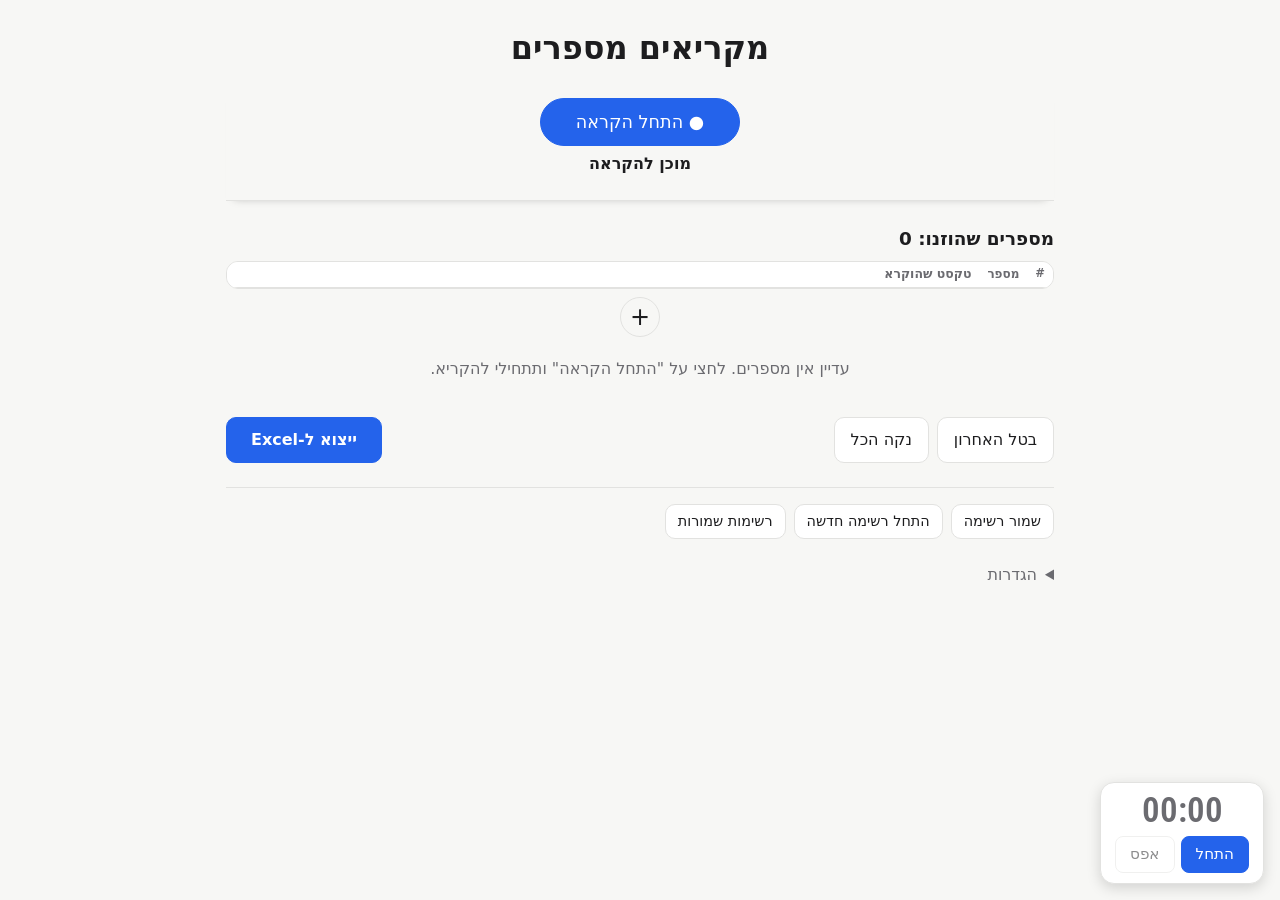
<file: index.html>
<!doctype html>
<html lang="he" dir="rtl">
<head>
  <meta charset="utf-8">
  <meta name="viewport" content="width=device-width, initial-scale=1">
  <title>מקריאים מספרים</title>
  <link rel="preconnect" href="https://fonts.googleapis.com">
  <link rel="stylesheet" href="https://fonts.googleapis.com/css2?family=Roboto+Condensed:wght@500;600&display=swap">
  <link rel="stylesheet" href="style.css?v=14">
</head>
<body>
  <main>
    <header>
      <h1>מקריאים מספרים</h1>
      <p class="sub" id="listName"></p>
    </header>

    <div id="unsupported" class="notice error" hidden>
      הדפדפן הזה לא תומך בזיהוי דיבור. יש לפתוח את הדף ב-Chrome או ב-Edge.
    </div>
    <div id="micNotice" class="notice warn" hidden>
      <span>יש לאשר גישה למיקרופון כדי להשתמש בהקראה.</span>
      <span class="hint">אם הגישה נחסמה: לחצי על סמל המנעול בשורת הכתובת ← מיקרופון ← אפשר.</span>
      <button id="micRetry" class="btn small">נסי שוב</button>
    </div>

    <section class="control">
      <button id="micBtn" class="btn primary big">● התחל הקראה</button>
      <div id="status" class="status" aria-live="polite">מוכן להקראה</div>
      <div id="interim" class="interim"></div>
    </section>

    <section>
      <h2>מספרים שהוזנו: <span id="count">0</span></h2>
      <div id="tableWrap" class="table-wrap">
        <table id="table" class="data">
          <thead>
            <tr><th class="idx">#</th><th>מספר</th><th class="text-col">טקסט שהוקרא</th><th class="actions-col"></th></tr>
          </thead>
          <tbody id="rows"></tbody>
        </table>
      </div>
      <button id="addRowBtn" class="add-row-btn" type="button" title="הוספת שורה ידנית" aria-label="הוספת שורה ידנית">+</button>
      <p id="empty" class="empty">עדיין אין מספרים. לחצי על "התחל הקראה" ותתחילי להקריא.</p>
    </section>

    <section class="bar">
      <button id="undoBtn" class="btn">בטל האחרון</button>
      <button id="clearBtn" class="btn">נקה הכל</button>
      <button id="exportBtn" class="btn primary export">ייצוא ל-Excel</button>
    </section>

    <section class="bar secondary">
      <button id="saveListBtn" class="btn small">שמור רשימה</button>
      <button id="newListBtn" class="btn small">התחל רשימה חדשה</button>
      <button id="listsBtn" class="btn small">רשימות שמורות</button>
    </section>

    <details class="settings-box">
      <summary>הגדרות</summary>
      <label class="setting">אורך המספר
        <select id="digitLength">
          <option value="6">6 ספרות</option>
          <option value="0">כל אורך</option>
        </select>
      </label>
      <label class="setting check" id="showTextLabel">
        <input type="checkbox" id="showText"> הצג את הטקסט שהוקרא
      </label>
      <p class="hint"><a href="lab.html">דף בדיקות זיהוי</a></p>
    </details>
  </main>

  <aside id="timer" class="timer" aria-label="טיימר">
    <div id="timerDisplay" class="timer-display" aria-live="off">00:00</div>
    <div class="timer-buttons">
      <button id="timerToggle" class="btn small primary" type="button">התחל</button>
      <button id="timerReset" class="btn small" type="button">אפס</button>
    </div>
  </aside>

  <dialog id="dialog">
    <form method="dialog">
      <h3 id="dialogTitle"></h3>
      <p id="dialogText"></p>
      <div id="dialogBody"></div>
      <input id="dialogInput" type="text" hidden>
      <div id="dialogButtons" class="dialog-buttons"></div>
    </form>
  </dialog>

  <script src="parser.js?v=3"></script>
  <script src="assembler.js?v=1"></script>
  <script src="xlsx.js?v=1"></script>
  <script src="speech.js?v=1"></script>
  <script src="app.js?v=10"></script>
  <script src="timer.js?v=2"></script>
</body>
</html>
</file>
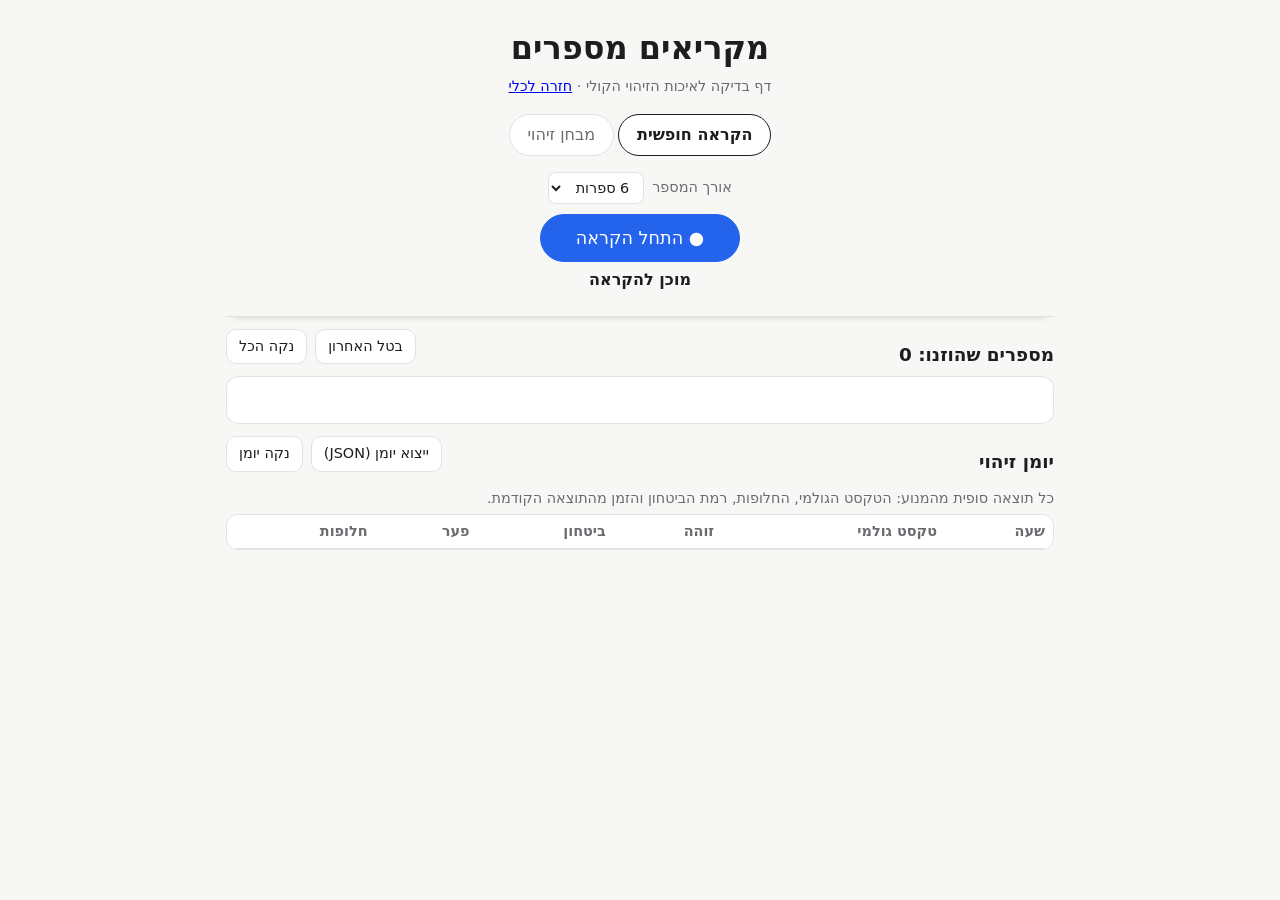
<file: lab.html>
<!doctype html>
<html lang="he" dir="rtl">
<head>
  <meta charset="utf-8">
  <meta name="viewport" content="width=device-width, initial-scale=1">
  <title>בדיקת זיהוי מספרים</title>
  <link rel="stylesheet" href="style.css?v=3">
</head>
<body>
  <main>
    <header>
      <h1>מקריאים מספרים</h1>
      <p class="sub">דף בדיקה לאיכות הזיהוי הקולי · <a href="index.html">חזרה לכלי</a></p>
    </header>

    <div id="unsupported" class="notice error" hidden>
      הדפדפן הזה לא תומך בזיהוי דיבור. יש לפתוח את הדף ב-Chrome או ב-Edge.
    </div>
    <div id="micNotice" class="notice warn" hidden>
      יש לאשר גישה למיקרופון כדי להשתמש בהקראה.
      <button id="micRetry" class="btn small">נסי שוב</button>
    </div>

    <nav class="tabs" role="tablist">
      <button class="tab active" data-mode="free" role="tab">הקראה חופשית</button>
      <button class="tab" data-mode="test" role="tab">מבחן זיהוי</button>
    </nav>

    <div class="settings">
      <label>אורך המספר
        <select id="digitLength">
          <option value="6">6 ספרות</option>
          <option value="0">כל אורך</option>
        </select>
      </label>
    </div>

    <section class="control">
      <button id="micBtn" class="btn primary big">● התחל הקראה</button>
      <div id="status" class="status">מוכן להקראה</div>
      <div id="interim" class="interim" aria-live="polite"></div>
    </section>

    <div id="confirm" class="notice confirm" hidden>
      <span>האם התכוונת ל־</span>
      <input id="confirmValue" class="confirm-input" inputmode="numeric" dir="ltr" aria-label="המספר שזוהה (ניתן לעריכה)">
      <span>?</span>
      <span class="hint" id="confirmText"></span>
      <div class="row">
        <button id="confirmYes" class="btn small primary">כן, הוסף</button>
        <button id="confirmNo" class="btn small">התעלם</button>
      </div>
    </div>

    <!-- Free mode -->
    <section id="freePanel">
      <div class="row between">
        <h2>מספרים שהוזנו: <span id="count">0</span></h2>
        <div class="row">
          <button id="undoBtn" class="btn small">בטל האחרון</button>
          <button id="clearNumbersBtn" class="btn small">נקה הכל</button>
        </div>
      </div>
      <ol id="numberList" class="numbers"></ol>
    </section>

    <!-- Test mode -->
    <section id="testPanel" hidden>
      <div class="row wrap">
        <label>קטגוריה
          <select id="category"></select>
        </label>
        <label>כמות
          <select id="length">
            <option value="1">מספר בודד</option>
            <option value="3">רצף של 3</option>
          </select>
        </label>
        <label id="styleLabel">אופן הקראה
          <select id="style">
            <option value="full">מלא (מאתיים חמישים וארבעה אלף…)</option>
            <option value="triplets">שלשות (מאתיים חמישים וארבע, שבע מאות…)</option>
            <option value="pairs">זוגות (עשרים וחמש, ארבעים ושבע…)</option>
            <option value="digits">ספרה-ספרה (שתיים, חמש, ארבע…)</option>
          </select>
        </label>
        <label>קצב
          <select id="pace">
            <option value="normal">רגיל, עם הפסקה</option>
            <option value="fast">מהיר, כמעט בלי הפסקה</option>
          </select>
        </label>
      </div>

      <div class="target-card">
        <div class="target-label">הקריאי:</div>
        <div id="targetDigits" class="target-digits">—</div>
        <div id="targetWords" class="target-words"></div>
        <div id="collected" class="collected"></div>
        <div id="verdict" class="verdict"></div>
        <button id="skipBtn" class="btn small">דלגי</button>
      </div>

      <h2>תוצאות</h2>
      <table class="stats">
        <thead><tr><th>קטגוריה</th><th>נבדקו</th><th>נכון</th><th>אחוז</th><th>נשאלה שאלה</th><th>נכון בחלופה</th></tr></thead>
        <tbody id="statsBody"></tbody>
      </table>
    </section>

    <section>
      <div class="row between">
        <h2>יומן זיהוי</h2>
        <div class="row">
          <button id="exportBtn" class="btn small">ייצוא יומן (JSON)</button>
          <button id="clearLogBtn" class="btn small">נקה יומן</button>
        </div>
      </div>
      <p class="hint">כל תוצאה סופית מהמנוע: הטקסט הגולמי, החלופות, רמת הביטחון והזמן מהתוצאה הקודמת.</p>
      <div class="table-wrap">
        <table class="log">
          <thead><tr><th>שעה</th><th>טקסט גולמי</th><th>זוהה</th><th>ביטחון</th><th>פער</th><th>חלופות</th></tr></thead>
          <tbody id="logBody"></tbody>
        </table>
      </div>
    </section>
  </main>

  <script src="parser.js?v=3"></script>
  <script src="assembler.js?v=1"></script>
  <script src="lab.js?v=2"></script>
</body>
</html>
</file>
<file: style.css>
:root {
  --bg: #f7f7f5;
  --surface: #ffffff;
  --text: #1d1d1f;
  --muted: #6b6b70;
  --border: #e2e2e0;
  --accent: #2463eb;
  --accent-text: #ffffff;
  --rec: #d92d20;
  --ok: #157f3b;
  --bad: #c0362c;
  --warn-bg: #fff6e0;
  --warn-border: #f0c36d;
  --error-bg: #fdecea;
}
@media (prefers-color-scheme: dark) {
  :root {
    --bg: #151517;
    --surface: #1f1f22;
    --text: #ececef;
    --muted: #9d9da3;
    --border: #333338;
    --accent: #5b8cff;
    --accent-text: #0d0d10;
    --rec: #ff6b5e;
    --ok: #4cc77a;
    --bad: #ff7a6e;
    --warn-bg: #3a2f14;
    --warn-border: #7a5f1f;
    --error-bg: #3d1d1a;
  }
}

* { box-sizing: border-box; }
body {
  margin: 0;
  background: var(--bg);
  color: var(--text);
  font: 16px/1.5 system-ui, "Segoe UI", Arial, sans-serif;
}
main { max-width: 860px; margin: 0 auto; padding: 24px 16px 64px; }
header { text-align: center; margin-bottom: 16px; }
h1 { margin: 0; font-size: 2rem; }
h2 { font-size: 1.15rem; margin: 24px 0 8px; }
.sub, .hint { color: var(--muted); font-size: 0.9rem; margin: 4px 0; }

.row { display: flex; gap: 8px; align-items: center; }
.row.between { justify-content: space-between; flex-wrap: wrap; }
.row.wrap { flex-wrap: wrap; gap: 16px; }
label { display: flex; flex-direction: column; gap: 4px; font-size: 0.9rem; color: var(--muted); }
select {
  font: inherit; color: var(--text); background: var(--surface);
  border: 1px solid var(--border); border-radius: 8px; padding: 6px 10px;
}

.btn {
  font: inherit; cursor: pointer; border-radius: 10px;
  border: 1px solid var(--border); background: var(--surface); color: var(--text);
  padding: 10px 16px;
}
.btn:hover { border-color: var(--muted); }
.btn.small { padding: 6px 12px; font-size: 0.9rem; }
.btn.primary { background: var(--accent); border-color: var(--accent); color: var(--accent-text); }
.btn.big { font-size: 1.4rem; padding: 18px 40px; border-radius: 999px; min-width: 260px; }
.btn.recording { background: var(--rec); border-color: var(--rec); }

.tabs { display: flex; justify-content: center; gap: 4px; margin-bottom: 16px; }
.tab {
  font: inherit; cursor: pointer; padding: 8px 18px; border: 1px solid var(--border);
  background: var(--surface); color: var(--muted); border-radius: 999px;
}
.tab.active { color: var(--text); border-color: var(--text); font-weight: 600; }

.settings { display: flex; justify-content: center; }
.settings label { flex-direction: row; align-items: center; gap: 8px; }
.confirm-input {
  font: inherit; font-size: 1.3rem; font-weight: 700; width: 9ch; text-align: center;
  font-variant-numeric: tabular-nums; color: var(--text); background: var(--surface);
  border: 1px solid var(--warn-border); border-radius: 8px; padding: 2px 6px;
}
.pending-digits { direction: ltr; unicode-bidi: isolate; letter-spacing: 0.08em; font-variant-numeric: tabular-nums; }
.control {
  position: sticky; top: 0; z-index: 10;
  text-align: center; padding: 10px 0 6px;
  background: var(--bg);
  border-bottom: 1px solid var(--border);
  box-shadow: 0 6px 8px -8px rgb(0 0 0 / 0.25);
}
.control .btn.big { font-size: 1.1rem; padding: 10px 28px; min-width: 200px; }
.status { margin-top: 6px; font-size: 1rem; font-weight: 600; min-height: 1.5em; }
.status.listening { color: var(--rec); }
.status.ok { color: var(--ok); }
.status.warn { color: var(--bad); }
.interim { color: var(--muted); min-height: 1.3em; font-size: 0.85rem; font-style: italic; }
/* Rows scrolled into view must not hide under the sticky control bar. */
table.data tr { scroll-margin-top: 130px; }

.notice { border-radius: 10px; padding: 12px 16px; margin: 12px 0; display: flex; flex-wrap: wrap; gap: 8px 12px; align-items: center; }
.notice.warn, .notice.confirm { background: var(--warn-bg); border: 1px solid var(--warn-border); }
.notice.error { background: var(--error-bg); border: 1px solid var(--bad); }
.notice[hidden] { display: none; }

.numbers {
  background: var(--surface); border: 1px solid var(--border); border-radius: 12px;
  margin: 0; padding: 8px 40px 8px 16px; min-height: 48px;
  font-variant-numeric: tabular-nums; font-size: 1.2rem;
}
.numbers li { padding: 4px 0; border-bottom: 1px solid var(--border); }
.numbers li:last-child { border-bottom: 0; }
.numbers .src { color: var(--muted); font-size: 0.85rem; margin-inline-start: 12px; }

.target-card {
  background: var(--surface); border: 1px solid var(--border); border-radius: 16px;
  padding: 20px; margin-top: 16px; text-align: center;
}
.target-label { color: var(--muted); }
.target-digits { font-size: 2.6rem; font-weight: 700; direction: ltr; font-variant-numeric: tabular-nums; }
.target-words { color: var(--muted); margin-bottom: 8px; }
.collected { min-height: 1.5em; direction: ltr; font-variant-numeric: tabular-nums; }
.verdict { min-height: 1.6em; font-weight: 700; font-size: 1.1rem; margin-bottom: 8px; }
.verdict.ok { color: var(--ok); }
.verdict.bad { color: var(--bad); }

table { width: 100%; border-collapse: collapse; background: var(--surface); font-size: 0.9rem; }
th, td { padding: 6px 8px; border-bottom: 1px solid var(--border); text-align: right; vertical-align: top; }
th { color: var(--muted); font-weight: 600; }
.table-wrap { overflow-x: auto; border: 1px solid var(--border); border-radius: 12px; }
.stats { border: 1px solid var(--border); border-radius: 12px; }
td.num { font-variant-numeric: tabular-nums; direction: ltr; text-align: right; }
td.none { color: var(--bad); }
td.alts { color: var(--muted); font-size: 0.8rem; }
tr.pass td:first-child { box-shadow: inset -3px 0 var(--ok); }
tr.fail td:first-child { box-shadow: inset -3px 0 var(--bad); }
tr.commit td { background: color-mix(in srgb, var(--accent) 8%, transparent); }

/* ---------- Main app ---------- */

.ltr-digits { direction: ltr; unicode-bidi: isolate; font-variant-numeric: tabular-nums; letter-spacing: 0.04em; }
.btn.danger { background: var(--bad); border-color: var(--bad); color: var(--accent-text); }
.btn.danger-text { color: var(--bad); }
.btn:disabled { opacity: 0.5; cursor: not-allowed; }

/* Narrow digits: condensed system fonts first, web font as fallback. */
:root { --narrow: "Bahnschrift SemiCondensed", "Roboto Condensed", "Arial Narrow", system-ui, sans-serif; }

/* Detailed table: one number per row */
table.data { font-size: 0.82rem; }
table.data th, table.data td { padding: 2px 8px; vertical-align: middle; line-height: 1.35; }
table.data th { font-size: 0.75rem; padding-block: 4px; }
table.data .idx { width: 3ch; color: var(--muted); font-size: 0.72rem; font-variant-numeric: tabular-nums; }
table.data .num-cell { font-family: var(--narrow); font-size: 0.95rem; font-weight: 600; white-space: nowrap; width: 1%; }
table.data .text-col {
  color: var(--muted); font-size: 0.78rem;
  max-width: 0; width: 100%; white-space: nowrap; overflow: hidden; text-overflow: ellipsis;
}
table.data tbody tr:hover td { background: color-mix(in srgb, var(--accent) 5%, transparent); }
table.data.hide-text .text-col { display: none; }
table.data .actions-col { white-space: nowrap; text-align: left; }
table.data .actions-col .icon-btn { margin-inline-start: 2px; }
table.data tr.pending td { background: var(--warn-bg); }
.pending-note { font-family: system-ui, sans-serif; font-size: 0.7rem; font-weight: 400; color: var(--bad); white-space: normal; }
tr.flash td { animation: flash 1.2s ease-out; }
@keyframes flash { from { background: color-mix(in srgb, var(--ok) 25%, transparent); } }
.edit-input {
  font: inherit; font-family: var(--narrow); font-weight: 600; width: 9ch; text-align: center; color: var(--text);
  background: var(--surface); border: 1px solid var(--accent); border-radius: 4px; padding: 0 4px;
}

.icon-btn {
  font: inherit; font-size: 0.75rem; line-height: 1; cursor: pointer;
  min-width: 20px; height: 20px; padding: 0 4px;
  border: 1px solid var(--border); border-radius: 4px; background: var(--surface); color: var(--text);
}
.icon-btn.ok { color: var(--ok); border-color: var(--ok); }
.icon-btn.bad { color: var(--bad); }
.table-wrap[hidden] { display: none; }
.add-row-btn {
  display: block; margin: 8px auto 0; width: 40px; height: 40px;
  border: 1px solid var(--border); border-radius: 50%;
  background: transparent; color: inherit; font: inherit; font-size: 24px; line-height: 1;
  cursor: pointer;
}
.add-row-btn:hover { background: var(--border); }

.empty { color: var(--muted); text-align: center; padding: 20px 16px; margin: 0; }
.empty[hidden] { display: none; }

.bar { display: flex; flex-wrap: wrap; gap: 8px; margin-top: 16px; }
.bar .export { margin-inline-start: auto; font-weight: 700; padding-inline: 24px; }
.bar.secondary { border-top: 1px solid var(--border); padding-top: 16px; margin-top: 24px; }

.settings-box { margin-top: 24px; color: var(--muted); }
.settings-box summary { cursor: pointer; }
.setting { flex-direction: row; align-items: center; gap: 8px; margin-top: 10px; }
.setting.check { color: var(--text); }
.settings-box a { color: var(--accent); }

dialog {
  border: 1px solid var(--border); border-radius: 16px; padding: 20px;
  background: var(--surface); color: var(--text); width: min(420px, calc(100vw - 32px));
}
dialog::backdrop { background: rgb(0 0 0 / 0.4); }
dialog h3 { margin: 0 0 8px; }
dialog input[type=text] {
  font: inherit; width: 100%; padding: 8px 10px; margin: 8px 0; color: var(--text);
  background: var(--bg); border: 1px solid var(--border); border-radius: 8px;
}
.dialog-buttons { display: flex; gap: 8px; justify-content: flex-start; flex-wrap: wrap; margin-top: 16px; }
.lists { max-height: 50vh; overflow-y: auto; }
.list-item { display: flex; justify-content: space-between; align-items: center; gap: 8px; padding: 10px 0; border-bottom: 1px solid var(--border); }

@media (max-width: 600px) {
  .btn.big { min-width: 0; width: 100%; }
  .target-digits { font-size: 2rem; }
  table.data .text-col { display: none; }
  table.data tr.pending .text-col { display: table-cell; }
  .bar .btn { flex: 1 1 auto; }
  .bar .export { flex-basis: 100%; order: -1; margin: 0; }
}

/* ---------- Side timer (bottom-right corner) ---------- */
.timer {
  position: fixed; right: 16px; bottom: 16px; z-index: 20;
  background: var(--surface); border: 1px solid var(--border); border-radius: 14px;
  padding: 10px 14px; box-shadow: 0 4px 14px rgb(0 0 0 / 0.15);
  display: flex; flex-direction: column; align-items: center; gap: 8px;
}
.timer-display {
  direction: ltr; font-family: var(--narrow); font-variant-numeric: tabular-nums;
  font-size: 2.2rem; font-weight: 600; line-height: 1; color: var(--muted);
}
.timer.running .timer-display { color: var(--text); }
.timer-buttons { display: flex; gap: 6px; }
.timer .btn.small { padding: 6px 14px; font-size: 0.95rem; border-radius: 8px; }
/* Leave room so the last buttons can scroll out from under the timer. */
main { padding-bottom: 130px; }

@media (max-width: 600px) {
  .timer { right: 12px; bottom: 12px; padding: 8px 10px; }
  .timer-display { font-size: 1.8rem; }
}
</file>
